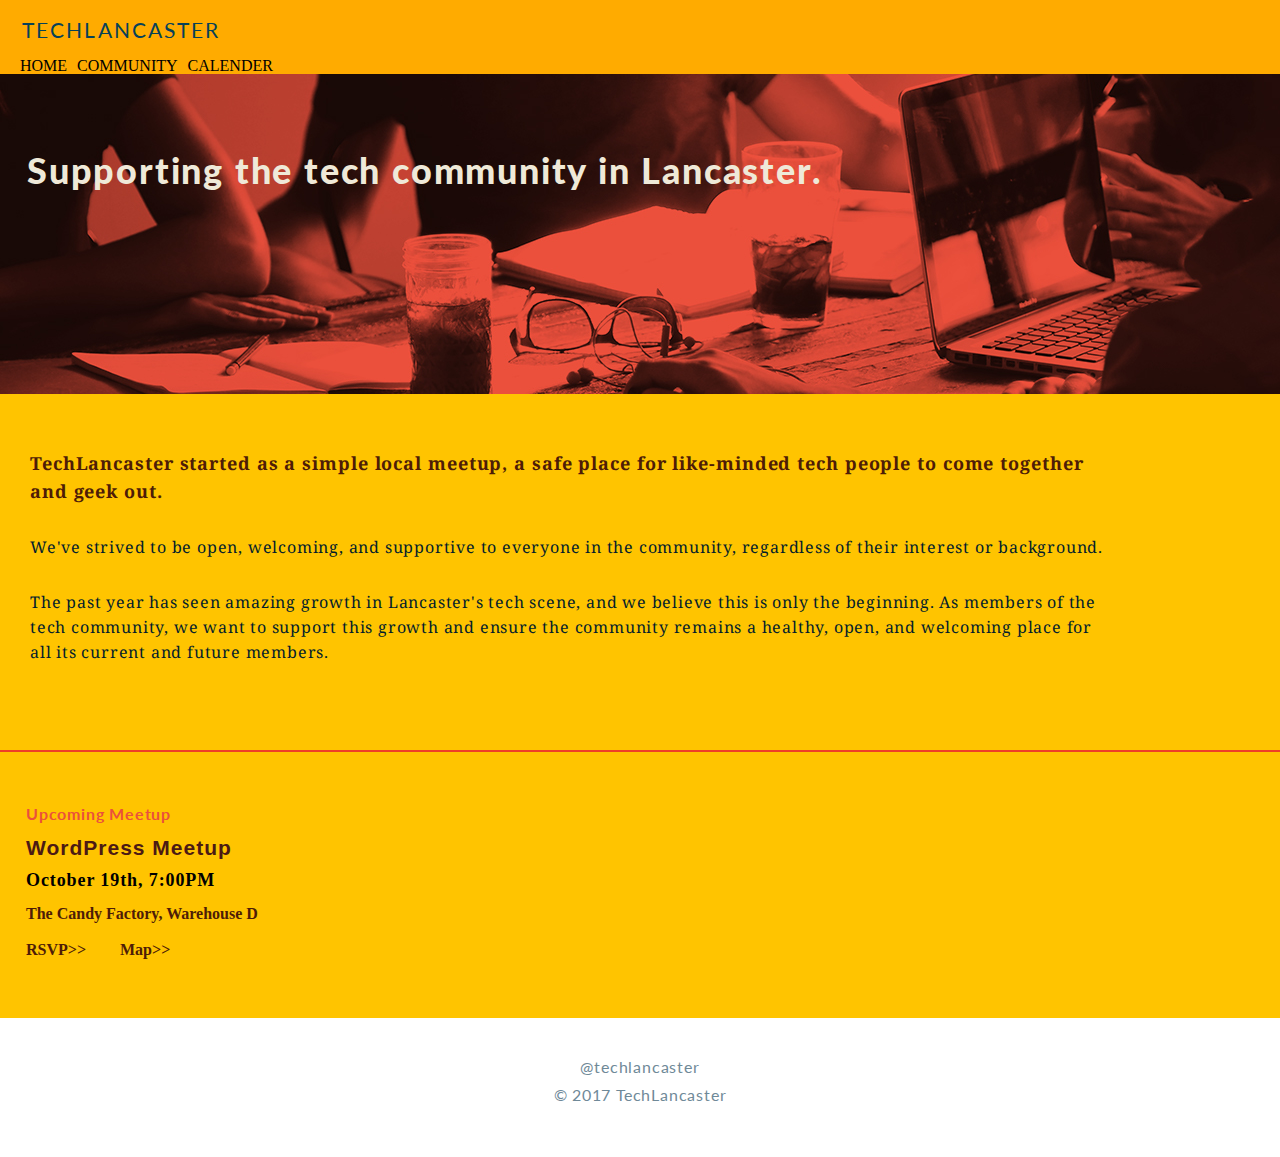
<file: index.html>
<!DOCTYPE html>
<head>
  <meta charset="utf-8">
  <link rel="stylesheet" type="text/css" href="styles/styles.css">
  <meta name="viewport" content="width=device-width, initial-scale=1">
</head>
<body>
  <header>
    <h1 class="lanc"> TECH<span class="lancaster">LANCASTER</span></h1>
  </header>
    <ul>
<span class="bar">
      <li><a href="index.html">HOME</a></li>
      <li><a href="community.html">COMMUNITY</a></li>
      <li><a href="calender.html">CALENDER</a></li>
</span>
    </ul>
        <section class="hero">
        <h1 class="lancasterhero"> Supporting the tech community in Lancaster. </h1>
        </section>
          <section class="color">
            <article class="content">
              <h3 class="boldcontent">   TechLancaster started as a simple local meetup, a safe place for like-minded tech people to come together and geek out.
              </h3>
                <p class="para">
                  We've strived to be open, welcoming, and supportive to everyone in the community, regardless of their interest or background.
                </p>
                <p class="para2">
                  The past year has seen amazing growth in Lancaster's tech scene, and we believe this is only the beginning. As members of the tech community, we want to support this growth and ensure the community remains a healthy, open, and welcoming place for all its current and future members.
                </p>
              </article>
            </section>
            <div class="border"></div>
      <section class="meetup">
          <p class="upcoming-meet"> Upcoming Meetup </p>
          <p class="meetup-title"> WordPress Meetup </p>
          <p class="date"> October 19th, 7:00PM </p>
          <p class="location"> The Candy Factory, Warehouse D </p>
          <p>
            <span class="both">
              <a href="https://www.meetup.com/WordPress-Lancaster/events/244112152/" target="_blank">RSVP>></a>
              <a href="https://www.google.com/maps/place/342+N+Queen+St,+Lancaster,+PA+17603/@40.0437519,-76.3094849,17z/data=!3m1!4b1!4m5!3m4!1s0x89c6248d13765a41:0x6e724d8b3e3c1a72!8m2!3d40.0437519!4d-76.3072962?hl=en" target="_blank">Map>></a>
            </span>
          </p>
      </section>
        <footer>
          <ul class="footerul">
            <li> @techlancaster </li>
            <li> &copy; 2017 TechLancaster </li>
          </ul>
        </footer>
</body>
</html>
</file>
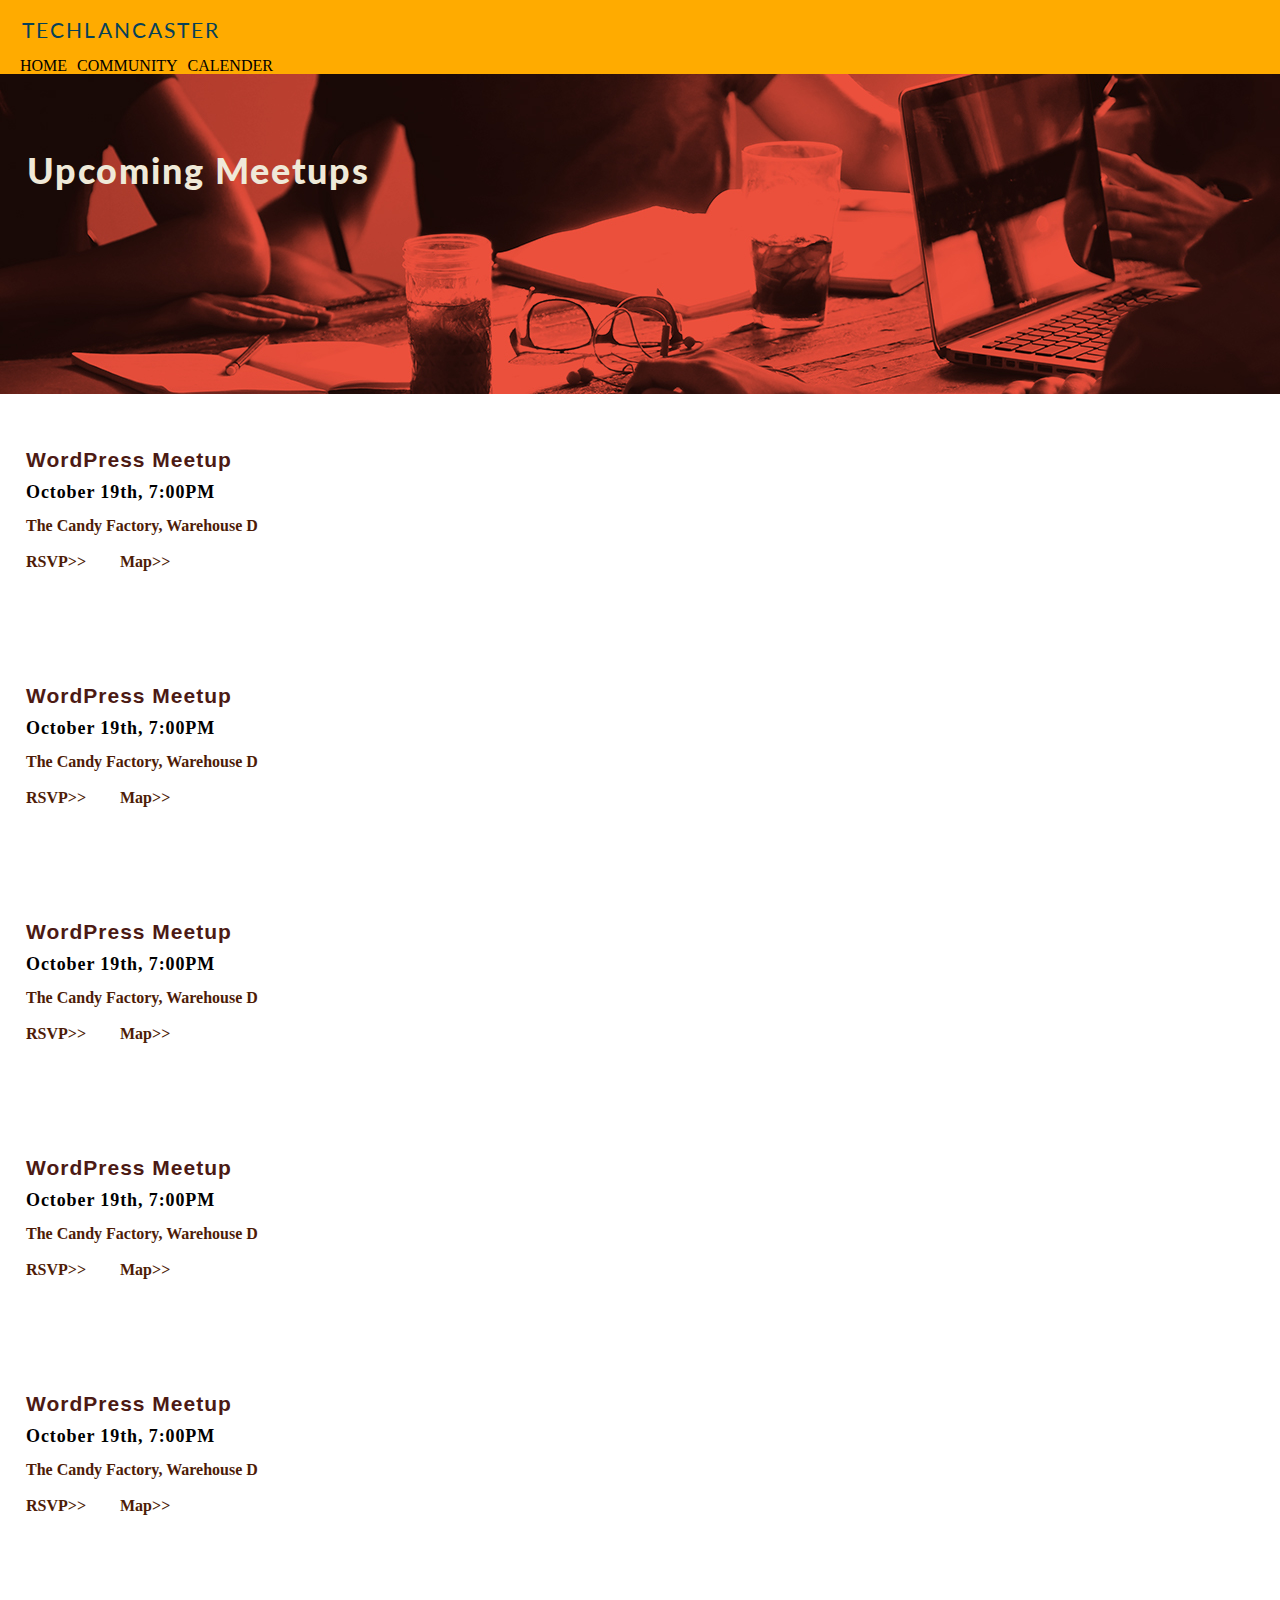
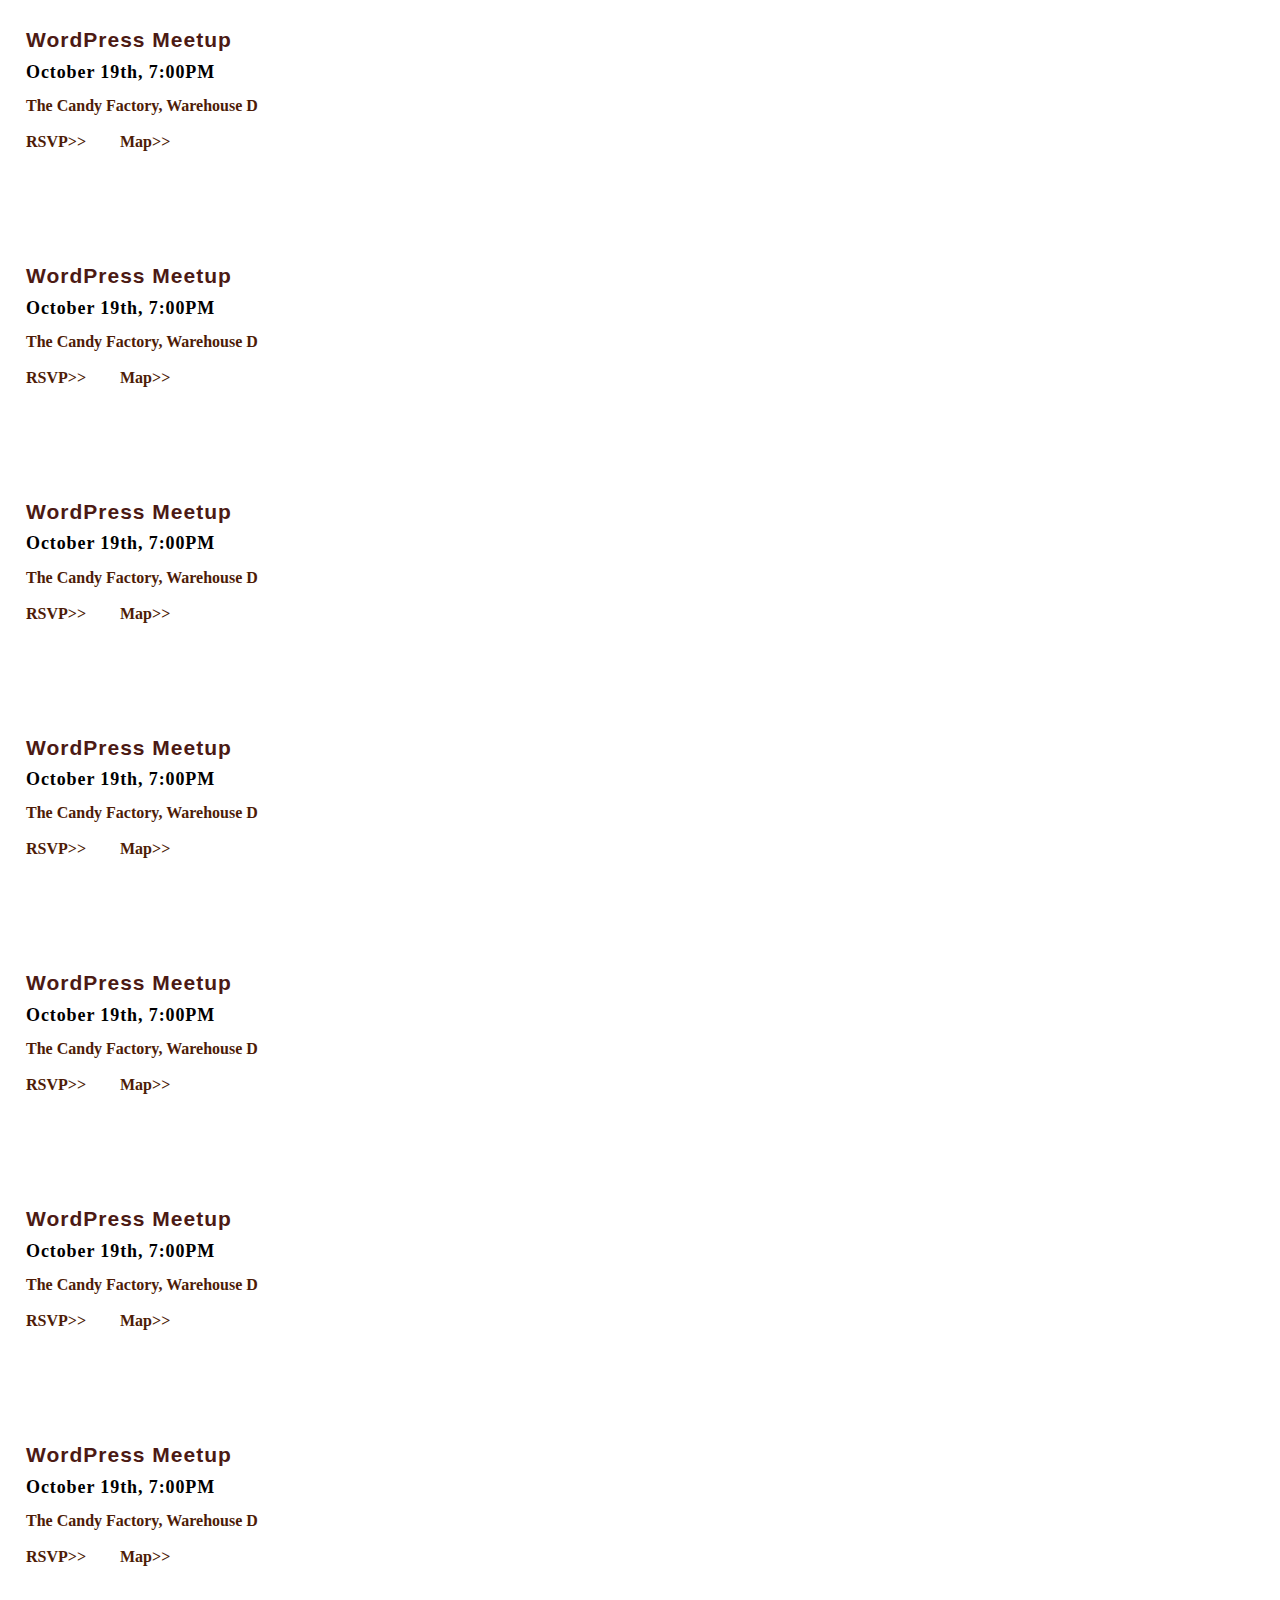
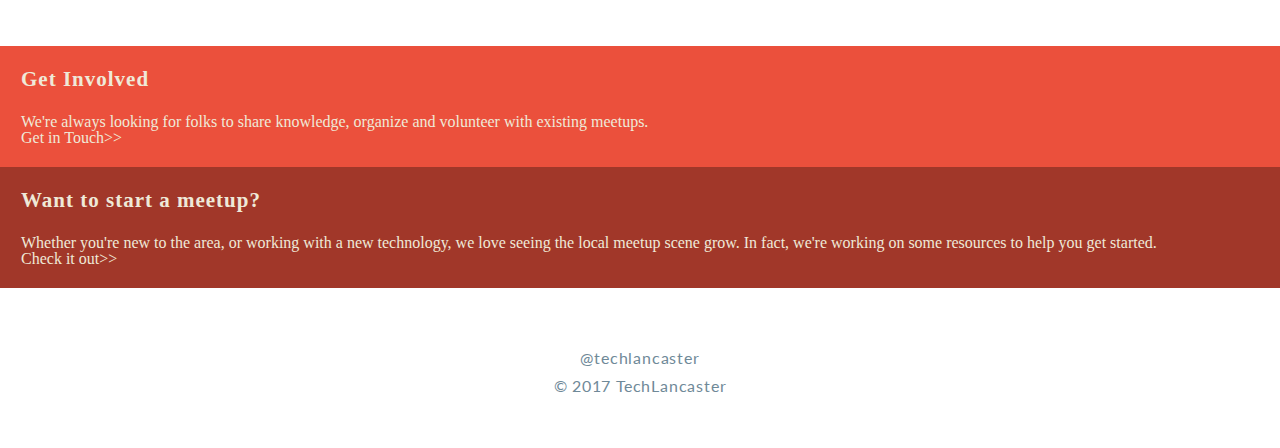
<file: calender.html>
<!DOCTYPE html>
<head>
  <meta charset="utf-8">
  <link rel="stylesheet" type="text/css" href="styles/styles.css">
  <meta name="viewport" content="width=device-width, initial-scale=1">
</head>
<body>
  <header>
    <h1 class="lanc"> TECH<span class="lancaster">LANCASTER</span></h1>
  </header>
    <ul>
<span class="bar">
      <li><a href="index.html">HOME</a></li>
      <li><a href="community.html">COMMUNITY</a></li>
      <li><a href="calender.html">CALENDER</a></li>
</span>
    </ul>
    <section class="hero">
      <h1 class="lancasterhero"> Upcoming Meetups </h1>
    </section>
    <section class="bigcolor">
    <section class="meetup2">

        <p class="meetup-title"> WordPress Meetup </p>
        <p class="date"> October 19th, 7:00PM </p>
        <p class="location"> The Candy Factory, Warehouse D </p>
        <p>
          <span class="both">
            <a href="https://www.meetup.com/WordPress-Lancaster/events/244112152/" target="_blank">RSVP>></a>

            <a href="https://www.google.com/maps/place/342+N+Queen+St,+Lancaster,+PA+17603/@40.0437519,-76.3094849,17z/data=!3m1!4b1!4m5!3m4!1s0x89c6248d13765a41:0x6e724d8b3e3c1a72!8m2!3d40.0437519!4d-76.3072962?hl=en" target="_blank">Map>></a>
          </span>

        </p>

    </section><section class="meetup2">

        <p class="meetup-title"> WordPress Meetup </p>
        <p class="date"> October 19th, 7:00PM </p>
        <p class="location"> The Candy Factory, Warehouse D </p>
        <p>
          <span class="both">
            <a href="https://www.meetup.com/WordPress-Lancaster/events/244112152/" target="_blank">RSVP>></a>
            <a href="https://www.google.com/maps/place/342+N+Queen+St,+Lancaster,+PA+17603/@40.0437519,-76.3094849,17z/data=!3m1!4b1!4m5!3m4!1s0x89c6248d13765a41:0x6e724d8b3e3c1a72!8m2!3d40.0437519!4d-76.3072962?hl=en" target="_blank">Map>></a>
          </span>
        </p>
    </section><section class="meetup2">
        <p class="meetup-title"> WordPress Meetup </p>
        <p class="date"> October 19th, 7:00PM </p>
        <p class="location"> The Candy Factory, Warehouse D </p>
        <p>
          <span class="both">
            <a href="https://www.meetup.com/WordPress-Lancaster/events/244112152/" target="_blank">RSVP>></a>
            <a href="https://www.google.com/maps/place/342+N+Queen+St,+Lancaster,+PA+17603/@40.0437519,-76.3094849,17z/data=!3m1!4b1!4m5!3m4!1s0x89c6248d13765a41:0x6e724d8b3e3c1a72!8m2!3d40.0437519!4d-76.3072962?hl=en" target="_blank">Map>></a>
          </span>
        </p>
    </section><section class="meetup2">
        <p class="meetup-title"> WordPress Meetup </p>
        <p class="date"> October 19th, 7:00PM </p>
        <p class="location"> The Candy Factory, Warehouse D </p>
        <p>
          <span class="both">
            <a href="https://www.meetup.com/WordPress-Lancaster/events/244112152/" target="_blank">RSVP>></a>
            <a href="https://www.google.com/maps/place/342+N+Queen+St,+Lancaster,+PA+17603/@40.0437519,-76.3094849,17z/data=!3m1!4b1!4m5!3m4!1s0x89c6248d13765a41:0x6e724d8b3e3c1a72!8m2!3d40.0437519!4d-76.3072962?hl=en" target="_blank">Map>></a>
          </span>
        </p>
    </section>
      <section class="meetup2">
        <p class="meetup-title"> WordPress Meetup </p>
        <p class="date"> October 19th, 7:00PM </p>
        <p class="location"> The Candy Factory, Warehouse D </p>
        <p>
          <span class="both">
            <a href="https://www.meetup.com/WordPress-Lancaster/events/244112152/" target="_blank">RSVP>></a>
            <a href="https://www.google.com/maps/place/342+N+Queen+St,+Lancaster,+PA+17603/@40.0437519,-76.3094849,17z/data=!3m1!4b1!4m5!3m4!1s0x89c6248d13765a41:0x6e724d8b3e3c1a72!8m2!3d40.0437519!4d-76.3072962?hl=en" target="_blank">Map>></a>
          </span>
        </p>
    </section><section class="meetup2">
        <p class="meetup-title"> WordPress Meetup </p>
        <p class="date"> October 19th, 7:00PM </p>
        <p class="location"> The Candy Factory, Warehouse D </p>
        <p>
          <span class="both">
            <a href="https://www.meetup.com/WordPress-Lancaster/events/244112152/" target="_blank">RSVP>></a>
            <a href="https://www.google.com/maps/place/342+N+Queen+St,+Lancaster,+PA+17603/@40.0437519,-76.3094849,17z/data=!3m1!4b1!4m5!3m4!1s0x89c6248d13765a41:0x6e724d8b3e3c1a72!8m2!3d40.0437519!4d-76.3072962?hl=en" target="_blank">Map>></a>
          </span>
        </p>
    </section><section class="meetup2">
        <p class="meetup-title"> WordPress Meetup </p>
        <p class="date"> October 19th, 7:00PM </p>
        <p class="location"> The Candy Factory, Warehouse D </p>
        <p>
          <span class="both">
            <a href="https://www.meetup.com/WordPress-Lancaster/events/244112152/" target="_blank">RSVP>></a>
            <a href="https://www.google.com/maps/place/342+N+Queen+St,+Lancaster,+PA+17603/@40.0437519,-76.3094849,17z/data=!3m1!4b1!4m5!3m4!1s0x89c6248d13765a41:0x6e724d8b3e3c1a72!8m2!3d40.0437519!4d-76.3072962?hl=en" target="_blank">Map>></a>
          </span>
        </p>
    </section><section class="meetup2">
        <p class="meetup-title"> WordPress Meetup </p>
        <p class="date"> October 19th, 7:00PM </p>
        <p class="location"> The Candy Factory, Warehouse D </p>
        <p>
          <span class="both">
            <a href="https://www.meetup.com/WordPress-Lancaster/events/244112152/" target="_blank">RSVP>></a>
            <a href="https://www.google.com/maps/place/342+N+Queen+St,+Lancaster,+PA+17603/@40.0437519,-76.3094849,17z/data=!3m1!4b1!4m5!3m4!1s0x89c6248d13765a41:0x6e724d8b3e3c1a72!8m2!3d40.0437519!4d-76.3072962?hl=en" target="_blank">Map>></a>
          </span>
        </p>
    </section><section class="meetup2">
        <p class="meetup-title"> WordPress Meetup </p>
        <p class="date"> October 19th, 7:00PM </p>
        <p class="location"> The Candy Factory, Warehouse D </p>
        <p>
          <span class="both">
            <a href="https://www.meetup.com/WordPress-Lancaster/events/244112152/" target="_blank">RSVP>></a>
            <a href="https://www.google.com/maps/place/342+N+Queen+St,+Lancaster,+PA+17603/@40.0437519,-76.3094849,17z/data=!3m1!4b1!4m5!3m4!1s0x89c6248d13765a41:0x6e724d8b3e3c1a72!8m2!3d40.0437519!4d-76.3072962?hl=en" target="_blank">Map>></a>
          </span>
        </p>
    </section><section class="meetup2">
        <p class="meetup-title"> WordPress Meetup </p>
        <p class="date"> October 19th, 7:00PM </p>
        <p class="location"> The Candy Factory, Warehouse D </p>
        <p>
          <span class="both">
            <a href="https://www.meetup.com/WordPress-Lancaster/events/244112152/" target="_blank">RSVP>></a>
            <a href="https://www.google.com/maps/place/342+N+Queen+St,+Lancaster,+PA+17603/@40.0437519,-76.3094849,17z/data=!3m1!4b1!4m5!3m4!1s0x89c6248d13765a41:0x6e724d8b3e3c1a72!8m2!3d40.0437519!4d-76.3072962?hl=en" target="_blank">Map>></a>
          </span>
        </p>
    </section><section class="meetup2">
        <p class="meetup-title"> WordPress Meetup </p>
        <p class="date"> October 19th, 7:00PM </p>
        <p class="location"> The Candy Factory, Warehouse D </p>
        <p>
          <span class="both">
            <a href="https://www.meetup.com/WordPress-Lancaster/events/244112152/" target="_blank">RSVP>></a>
            <a href="https://www.google.com/maps/place/342+N+Queen+St,+Lancaster,+PA+17603/@40.0437519,-76.3094849,17z/data=!3m1!4b1!4m5!3m4!1s0x89c6248d13765a41:0x6e724d8b3e3c1a72!8m2!3d40.0437519!4d-76.3072962?hl=en" target="_blank">Map>></a>
          </span>
        </p>
</section>
<section class="meetup2">
        <p class="meetup-title"> WordPress Meetup </p>
        <p class="date"> October 19th, 7:00PM </p>
        <p class="location"> The Candy Factory, Warehouse D </p>
        <p>
          <span class="both">
            <a href="https://www.meetup.com/WordPress-Lancaster/events/244112152/" target="_blank">RSVP>></a>
            <a href="https://www.google.com/maps/place/342+N+Queen+St,+Lancaster,+PA+17603/@40.0437519,-76.3094849,17z/data=!3m1!4b1!4m5!3m4!1s0x89c6248d13765a41:0x6e724d8b3e3c1a72!8m2!3d40.0437519!4d-76.3072962?hl=en" target="_blank">Map>></a>
          </span>
        </p>
    </section>
  </section>
      <article class="corevalues2">
        <h2 class="corevtitle2"> Get Involved <h2>
          <p> We're always looking for folks to share knowledge, organize and volunteer with existing meetups. </p>
          <a href="http://techlancaster.com/resources" target="_blank">Get in Touch>></a>
      </article>
      <article class="corevalues3">
        <h2 class="corevtitle2"> Want to start a meetup? </h2>
          <p> Whether you're new to the area, or working with a new technology, we love seeing the local meetup scene grow. In fact, we're working on some resources to help you get started. </p>
          <a href="http://techlancaster.com/resources" target="_blank">Check it out>></a>
        </article>
      <footer>
        <ul class="footerul">
          <li> @techlancaster </li>
          <li> &copy; 2017 TechLancaster </li>
        </ul>
      </footer>
  </body>
  </html>
</file>
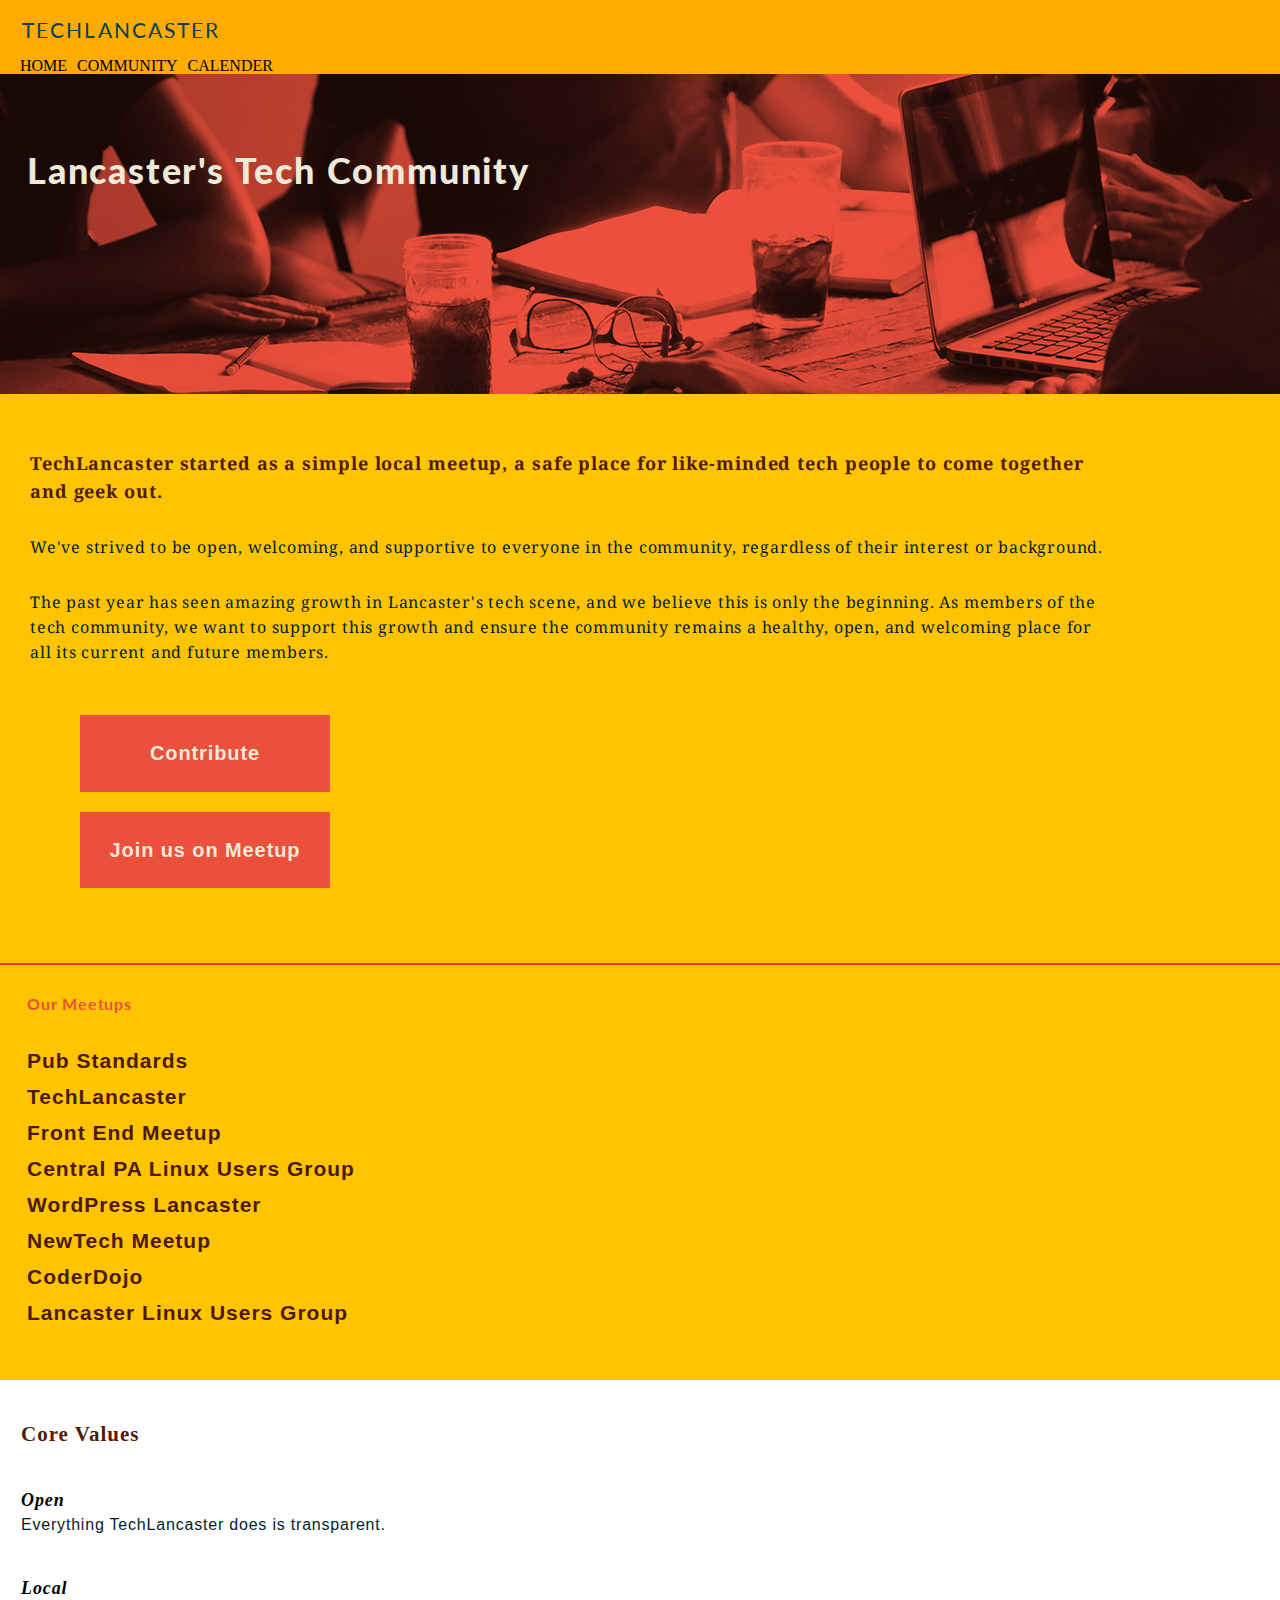
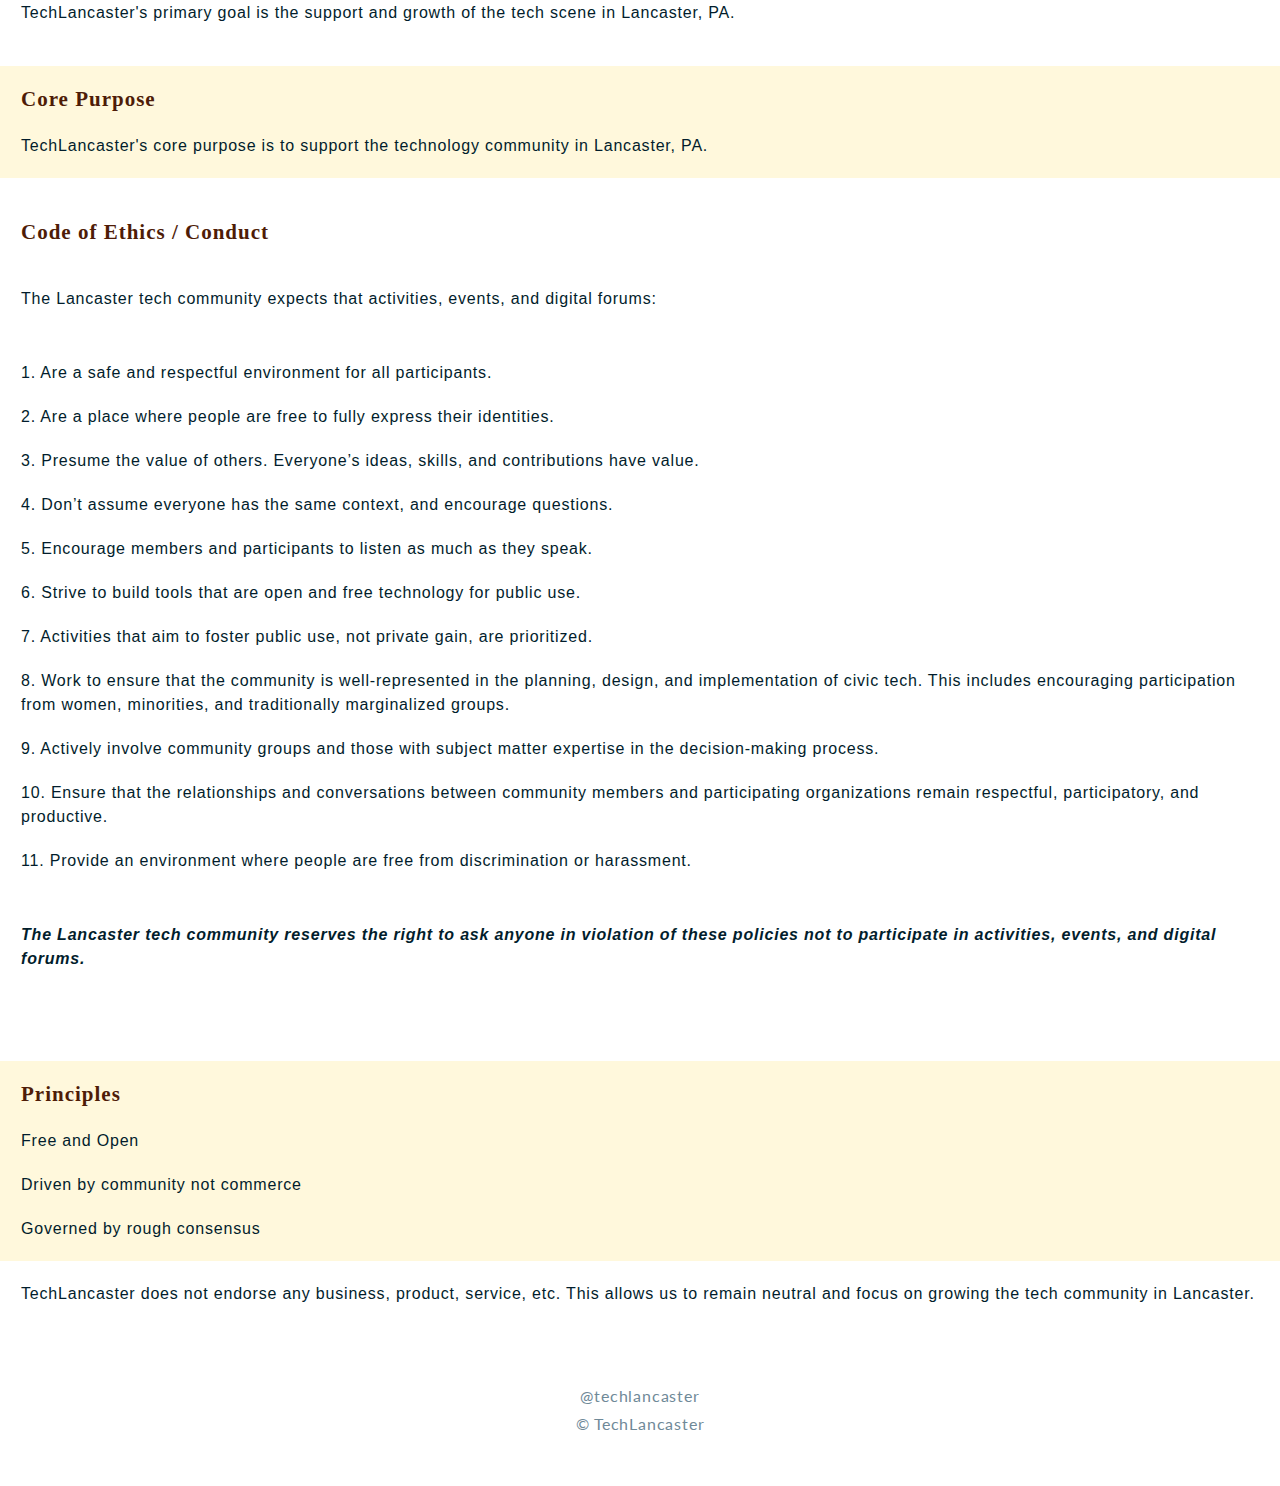
<file: community.html>
<!DOCTYPE html>
<head>
  <meta charset="utf-8">
  <link rel="stylesheet" type="text/css" href="styles/styles.css">
  <meta name="viewport" content="width=device-width, initial-scale=1">
</head>
<body>
  <header>
    <h1 class="lanc"> TECH<span class="lancaster">LANCASTER</span></h1>
  </header>
      <ul>
    <span class="bar">
      <li><a href="index.html">HOME</a></li>
      <li><a href="community.html">COMMUNITY</a></li>
      <li><a href="calender.html">CALENDER</a></li>
    </span>
  </ul>
  <section class="hero">
    <h1 class="lancasterhero"> Lancaster's Tech Community </h1>
  </section>
  <section class="color">
    <article class="content">
      <h3 class="boldcontent">
        TechLancaster started as a simple local meetup, a safe place for like-minded tech people to come together and geek out.
      </h3>
        <p class="para">
          We've strived to be open, welcoming, and supportive to everyone in the community, regardless of their interest or background.
        </p>
        <p class="para2">
          The past year has seen amazing growth in Lancaster's tech scene, and we believe this is only the beginning. As members of the tech community, we want to support this growth and ensure the community remains a healthy, open, and welcoming place for all its current and future members.
        </p>
        <a href="https://www.meetup.com/techlancaster" target="_blank">  <div class="buttons" href="https://www.meetup.com/techlancaster">
            Contribute
          </div>
        </a>
        <a href="https://github.com/TechLancaster/community" target="_blank">
          <div class="buttons">
            Join us on Meetup
          </div>
        </a>
      </section>
<div class="border"></div>
      <section class="color">
        <p class="ourmeetupss">Our Meetups</p>
          <ul class="meetups">
            <li>Pub Standards<li>
            <li>TechLancaster</li>
            <li>Front End Meetup</li>
            <li>Central PA Linux Users Group</li>
            <li>WordPress Lancaster</li>
            <li>NewTech Meetup</li>
            <li>CoderDojo</li>
            <li>Lancaster Linux Users Group</li>
        </ul>
      </section>
      <section class="corevalues">
        <h2 class="corevtitle"> Core Values </h2>
          <h3> Open </h3>
            <p>Everything TechLancaster does is transparent.</p>
          <h3> Local </h3>
            <p>TechLancaster's primary goal is the support and growth of the tech scene in Lancaster,   PA.</p>
      </section>
      <section class="corevalues">
        <h2 class="corevtitle"> Core Purpose </h2>
          <p>TechLancaster's core purpose is to support the technology community in Lancaster, PA.</p>
      </section>
      <section class="corevalues">
        <h2 class="corevtitle"> Code of Ethics / Conduct </h2>
          <p class="expects">The Lancaster tech community expects that activities, events, and digital forums:</p>
          <p>1. Are a safe and respectful environment for all participants.</p>
          <p>2. Are a place where people are free to fully express their identities.</p>
          <p>3. Presume the value of others. Everyone’s ideas, skills, and contributions have value.</p>
          <p>4. Don’t assume everyone has the same context, and encourage questions.</p>
          <p>5. Encourage members and participants to listen as much as they speak.</p>
          <p>6. Strive to build tools that are open and free technology for public use.</p>
          <p>7. Activities that aim to foster public use, not private gain, are prioritized.</p>
          <p>8. Work to ensure that the community is well-represented in the planning, design, and    implementation of civic tech. This includes encouraging participation from women, minorities, and traditionally marginalized groups.</p>
          <p>9. Actively involve community groups and those with subject matter expertise in the decision-making process.</p>
          <p>10. Ensure that the relationships and conversations between community members and participating organizations remain respectful, participatory, and productive.</p>
          <p>11. Provide an environment where people are free from discrimination or harassment.</p>
          <p class="right">The Lancaster tech community reserves the right to ask anyone in violation of these policies not to participate in activities, events, and digital forums.</p>
      </section>
    <section class="corevalues">
        <h2 class="corevtitle"> Principles </h2>
            <p>Free and Open</p>
            <p>Driven by community not commerce</p>
            <p>Governed by rough consensus</p>
    </section>
    <section class="corevalues">
      <p>TechLancaster does not endorse any business, product, service, etc. This allows us to remain neutral and focus on growing the tech community in Lancaster.</p>
    </section>
      <footer>
        <ul class="footerul">
          <li> @techlancaster </li>
          <li> &copy; TechLancaster </li>
        </ul>
      </footer>
</body>
</html>
</file>
<file: styles/styles.css>
@import url(reset.css);
@import url("https://fonts.googleapis.com/css?family=Lato");
@import url("https://fonts.googleapis.com/css?family=Droid+Serif");
.corevalues2 {
  margin: 21px 0px 0px 0px;
  background-color: #eb503c;
  padding: 0px 21px 21px 21px;
  color: #efe9d8; }
  .corevalues2 a {
    padding-top: 30px; }
.meetup2 {
  display: flex;
  flex-direction: column;
  text-align: left;
  padding: 50px 0px 50px 26px;
  background-color: white; }

.corevalues3 {
  margin: 0px 0px 21px 0px;
  background-color: #a13729;
  padding: 0px 21px 21px 21px;
  color: #efe9d8; }

.corevtitle2 {
  font-size: 21px;
  font-weight: bold;
  line-height: 1.33;
  letter-spacing: 1px;
  color: #efe9d8;
  padding: 20px 0px 20px 0px; }

header {
  width: 100%;
  height: 58px;
  text-align: left;
  background-color: #ffab00; }

.lanc {
  font-family: 'Lato', sans-serif;
  font-size: 21px;
  color: #064159;
  font-weight: 400;
  letter-spacing: 2.1px;
  padding: 22px;
  line-height: 15px; }
  .lanc .lancaster {
    font-weight: 30px; }

.bar {
  display: flex;
  width: 100%;
  flex-direction: row;
  padding-left: 20px;
  background-color: #ffab00; }
  .bar li {
    text-decoration: none;
    padding-right: 10px; }

.color {
  background-color: #ffc400; }

.content {
  width: 85%;
  padding: 55px 30px 55px 30px; }

.boldcontent {
  font-family: 'Droid Serif', serif;
  font-size: 18px;
  text-align: left;
  line-height: 1.56;
  letter-spacing: 0.9px;
  color: #4e1c07;
  font-weight: bold; }

.para {
  padding-top: 30px;
  font-family: 'Droid Serif', serif;
  font-size: 1.6;
  text-align: left;
  line-height: 1.56;
  letter-spacing: 0.8px;
  color: #021d2c; }

.para2 {
  font-family: 'Droid Serif', serif;
  font-size: 1.6;
  text-align: left;
  line-height: 1.56;
  letter-spacing: 0.8px;
  color: #021d2c;
  padding: 30px 0px 30px 0px; }

.border {
  background-color: #ee3e28;
  width: 100%;
  height: 2px;
  margin-right: 10px; }

footer {
  display: flex;
  flex-direction: column;
  width: 100%;
  height: 74px;
  background-color: white;
  padding: 35px 0px 30px 0px; }

.footerul {
  font-family: 'Lato', sans-serif;
  text-align: center;
  letter-spacing: 0.8px;
  font-size: 16px;
  line-height: 1.75;
  color: #6f8998; }

.hero {
  width: 100%;
  height: 320px;
  background-image: url("../images/homepage.jpg"); }

.lancasterhero {
  width: 100%;
  height: 153px;
  font-family: 'Lato', sans-serif;
  font-size: 36px;
  line-height: 42px;
  letter-spacing: 1.8px;
  color: #efe9d8;
  padding: 75px 49px 0px 27px;
  font-weight: 900; }

.meetup {
  display: flex;
  flex-direction: column;
  text-align: left;
  padding: 50px 0px 50px 26px;
  background-color: #ffc400; }

.upcoming-meet {
  width: 100%;
  height: 30px;
  font-family: 'Lato', sans-serif;
  font-size: 16px;
  font-weight: bold;
  line-height: 1.5;
  letter-spacing: 0.8px;
  text-align: left;
  color: #eb503c; }

.meetup-title {
  font-family: 'DroidSerif', sans-serif;
  font-size: 21px;
  font-weight: bold;
  line-height: 1.52;
  letter-spacing: 1px;
  color: #4c1a14; }

.date {
  font-size: 18px;
  font-weight: bold;
  line-height: 1.78;
  letter-spacing: 0.9px;
  font-family: 'DroidSerif', serif; }

.location {
  font-weight: bold;
  line-height: 2.25;
  color: #4e1c07; }

.both {
  font-weight: bold;
  line-height: 2.25;
  color: #4e1c07;
  word-spacing: 30px; }

.buttons {
  text-align: center;
  margin: 20px 70px 20px 50px;
  background-color: #eb503c;
  font-size: 20px;
  width: 250px;
  font-family: 'DroidSerif', sans-serif;
  font-weight: bold;
  line-height: 3.83;
  letter-spacing: 0.9px;
  color: #efe9d8;
  display: block; }

.ourmeetupss {
  font-family: 'Lato', serif;
  font-size: 16px;
  font-weight: bold;
  line-height: 1.5;
  letter-spacing: 0.8px;
  text-align: left;
  color: #eb503c;
  padding: 27px; }

.meetups {
  font-family: 'DroidSerif', sans-serif;
  font-size: 21px;
  font-weight: bold;
  line-height: 1.71;
  letter-spacing: 1px;
  text-align: left;
  color: #4c1a14;
  margin: 0px 27px 0px 27px;
  padding-bottom: 50px; }

.corevalues {
  margin: 21px 0px 21px 0px;
  background-color: cornsilk;
  padding: 0px 21px 0px 21px; }
  .corevalues h3 {
    font-size: 18px;
    font-weight: bold;
    font-style: italic;
    line-height: 1.33;
    letter-spacing: 0.9px;
    padding-top: 20px; }
  .corevalues p {
    font-family: 'DroidSerif', sans-serif;
    font-size: 16px;
    line-height: 1.5;
    letter-spacing: 0.8px;
    text-align: left;
    color: #021d2c;
    padding-bottom: 20px; }

.corevtitle {
  font-size: 21px;
  font-weight: bold;
  line-height: 1.33;
  letter-spacing: 1px;
  color: #4e1c07;
  padding: 20px 0px 20px 0px; }

.expects {
  margin: 20px 0px 30px 0px; }

.right {
  font-weight: bold;
  font-style: italic;
  margin: 30px 0px 70px 0px; }

.corevalues:nth-child(odd) {
  background-color: white; }

body {
  min-width: 320px;
  overflow-x: hidden; }

/*# sourceMappingURL=styles.css.map */
</file>
